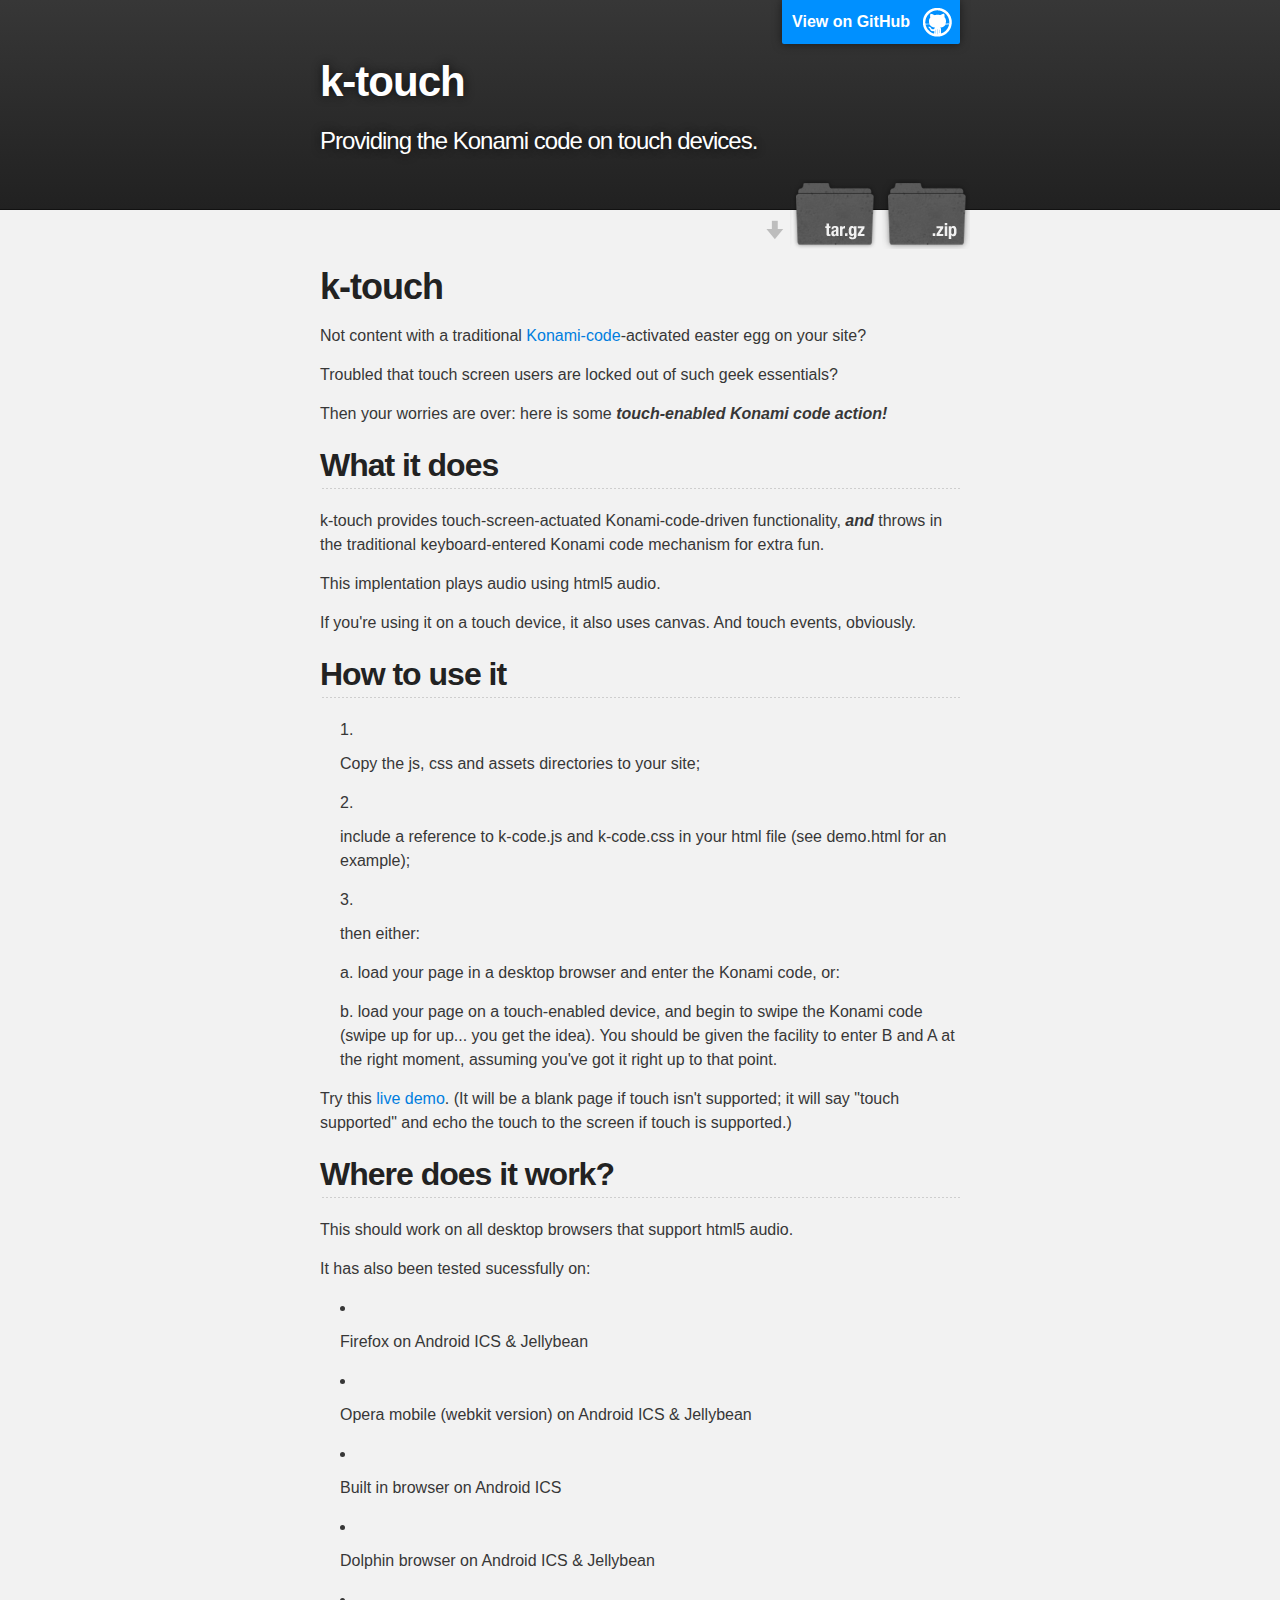
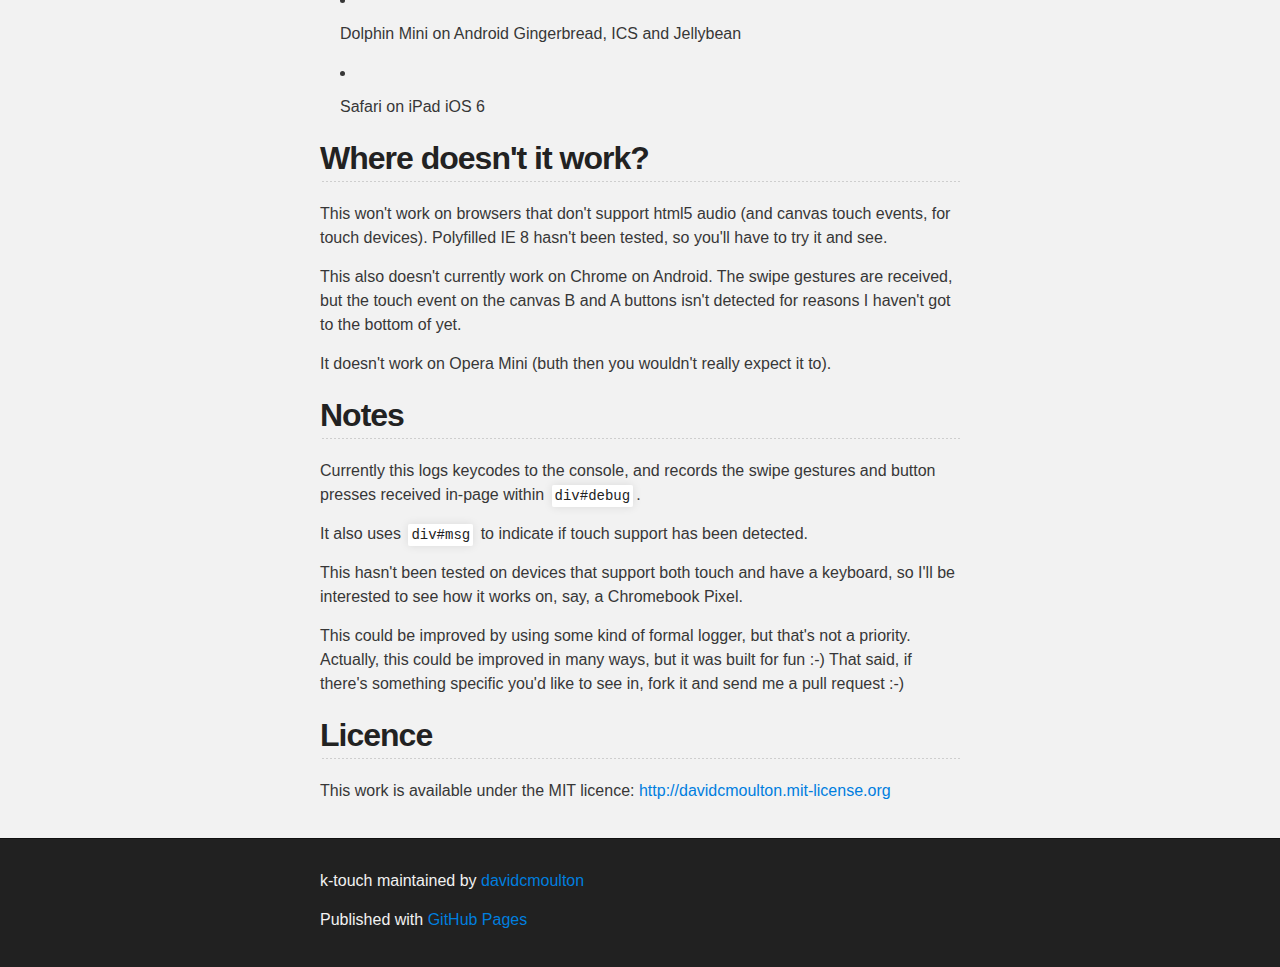
<file: index.html>
<!DOCTYPE html>
<html>

  <head>
    <meta charset='utf-8' />
    <meta http-equiv="X-UA-Compatible" content="chrome=1" />
    <meta name="description" content="k-touch : Providing the Konami code on touch devices." />

    <link rel="stylesheet" type="text/css" media="screen" href="stylesheets/stylesheet.css">

    <title>k-touch</title>
  </head>

  <body>

    <!-- HEADER -->
    <div id="header_wrap" class="outer">
        <header class="inner">
          <a id="forkme_banner" href="https://github.com/davidcmoulton/k-touch">View on GitHub</a>

          <h1 id="project_title">k-touch</h1>
          <h2 id="project_tagline">Providing the Konami code on touch devices.</h2>

            <section id="downloads">
              <a class="zip_download_link" href="https://github.com/davidcmoulton/k-touch/zipball/master">Download this project as a .zip file</a>
              <a class="tar_download_link" href="https://github.com/davidcmoulton/k-touch/tarball/master">Download this project as a tar.gz file</a>
            </section>
        </header>
    </div>

    <!-- MAIN CONTENT -->
    <div id="main_content_wrap" class="outer">
      <section id="main_content" class="inner">
        <h1>
<a name="k-touch" class="anchor" href="#k-touch"><span class="octicon octicon-link"></span></a>k-touch</h1>

<p>Not content with a traditional <a href="http://en.wikipedia.org/wiki/List_of_Konami_code_games">Konami-code</a>-activated easter egg on your site?</p>

<p>Troubled that touch screen users are locked out of such geek essentials?</p>

<p>Then your worries are over: here is some <strong><em>touch-enabled Konami code action!</em></strong></p>

<h2>
<a name="what-it-does" class="anchor" href="#what-it-does"><span class="octicon octicon-link"></span></a>What it does</h2>

<p>k-touch provides touch-screen-actuated Konami-code-driven functionality, <strong><em>and</em></strong> throws in the traditional keyboard-entered Konami code mechanism for extra fun.</p>

<p>This implentation plays audio using html5 audio.</p>

<p>If you're using it on a touch device, it also uses canvas. And touch events, obviously.</p>

<h2>
<a name="how-to-use-it" class="anchor" href="#how-to-use-it"><span class="octicon octicon-link"></span></a>How to use it</h2>

<ol>
<li><p>Copy the js, css and assets directories to your site;</p></li>
<li><p>include a reference to k-code.js and k-code.css in your html file (see demo.html for an example);</p></li>
<li>
<p>then either:</p>

<p>a. load your page in a desktop browser and enter the Konami code, or:</p>

<p>b. load your page on a touch-enabled device, and begin to swipe the Konami code (swipe up for up... you get the idea). You should be given the facility to enter B and A at the right moment, assuming you've got it right up to that point.</p>
</li>
</ol><p>Try this <a href="http://davidcmoulton.github.io/k-touch/demo.html">live demo</a>. (It will be a blank page if touch isn't supported; it will say "touch supported" and echo the touch to the screen if touch is supported.)</p>

<h2>
<a name="where-does-it-work" class="anchor" href="#where-does-it-work"><span class="octicon octicon-link"></span></a>Where does it work?</h2>

<p>This should work on all desktop browsers that support html5 audio.</p>

<p>It has also been tested sucessfully on:</p>

<ul>
<li><p>Firefox on Android ICS &amp; Jellybean</p></li>
<li><p>Opera mobile (webkit version) on Android ICS &amp; Jellybean</p></li>
<li><p>Built in browser on Android ICS</p></li>
<li><p>Dolphin browser on Android ICS &amp; Jellybean</p></li>
<li><p>Dolphin Mini on Android Gingerbread, ICS and Jellybean</p></li>
<li><p>Safari on iPad iOS 6  </p></li>
</ul><h2>
<a name="where-doesnt-it-work" class="anchor" href="#where-doesnt-it-work"><span class="octicon octicon-link"></span></a>Where doesn't it work?</h2>

<p>This won't work on browsers that don't support html5 audio (and canvas touch events, for touch devices). Polyfilled IE 8 hasn't been tested, so you'll have to try it and see. </p>

<p>This also doesn't currently work on Chrome on Android. The swipe gestures are received, but the touch event on the canvas B and A buttons isn't detected for reasons I haven't got to the bottom of yet.</p>

<p>It doesn't work on Opera Mini (buth then you wouldn't really expect it to).</p>

<h2>
<a name="notes" class="anchor" href="#notes"><span class="octicon octicon-link"></span></a>Notes</h2>

<p>Currently this logs keycodes to the console, and records the swipe gestures and button presses received in-page within <code>div#debug</code>.</p>

<p>It also uses <code>div#msg</code> to indicate if touch support has been detected.</p>

<p>This hasn't been tested on devices that support both touch and have a keyboard, so I'll be interested to see how it works on, say, a Chromebook Pixel.</p>

<p>This could be improved by using some kind of formal logger, but that's not a priority. Actually, this could be improved in many ways, but it was built for fun :-) That said, if there's something specific you'd like to see in, fork it and send me a pull request :-)</p>

<h2>
<a name="licence" class="anchor" href="#licence"><span class="octicon octicon-link"></span></a>Licence</h2>

<p>This work is available under the MIT licence: <a href="http://davidcmoulton.mit-license.org">http://davidcmoulton.mit-license.org</a></p>
      </section>
    </div>

    <!-- FOOTER  -->
    <div id="footer_wrap" class="outer">
      <footer class="inner">
        <p class="copyright">k-touch maintained by <a href="https://github.com/davidcmoulton">davidcmoulton</a></p>
        <p>Published with <a href="http://pages.github.com">GitHub Pages</a></p>
      </footer>
    </div>

    

  </body>
</html>
</file>
<file: stylesheets/stylesheet.css>
/*******************************************************************************
Slate Theme for GitHub Pages
by Jason Costello, @jsncostello
*******************************************************************************/

@import url(pygment_trac.css);

/*******************************************************************************
MeyerWeb Reset
*******************************************************************************/

html, body, div, span, applet, object, iframe,
h1, h2, h3, h4, h5, h6, p, blockquote, pre,
a, abbr, acronym, address, big, cite, code,
del, dfn, em, img, ins, kbd, q, s, samp,
small, strike, strong, sub, sup, tt, var,
b, u, i, center,
dl, dt, dd, ol, ul, li,
fieldset, form, label, legend,
table, caption, tbody, tfoot, thead, tr, th, td,
article, aside, canvas, details, embed,
figure, figcaption, footer, header, hgroup,
menu, nav, output, ruby, section, summary,
time, mark, audio, video {
  margin: 0;
  padding: 0;
  border: 0;
  font: inherit;
  vertical-align: baseline;
}

/* HTML5 display-role reset for older browsers */
article, aside, details, figcaption, figure,
footer, header, hgroup, menu, nav, section {
  display: block;
}

ol, ul {
  list-style: none;
}

blockquote, q {
}

table {
  border-collapse: collapse;
  border-spacing: 0;
}

a:focus {
  outline: none;
}

/*******************************************************************************
Theme Styles
*******************************************************************************/

body {
  box-sizing: border-box;
  color:#373737;
  background: #212121;
  font-size: 16px;
  font-family: 'Myriad Pro', Calibri, Helvetica, Arial, sans-serif;
  line-height: 1.5;
  -webkit-font-smoothing: antialiased;
}

h1, h2, h3, h4, h5, h6 {
  margin: 10px 0;
  font-weight: 700;
  color:#222222;
  font-family: 'Lucida Grande', 'Calibri', Helvetica, Arial, sans-serif;
  letter-spacing: -1px;
}

h1 {
  font-size: 36px;
  font-weight: 700;
}

h2 {
  padding-bottom: 10px;
  font-size: 32px;
  background: url('../images/bg_hr.png') repeat-x bottom;
}

h3 {
  font-size: 24px;
}

h4 {
  font-size: 21px;
}

h5 {
  font-size: 18px;
}

h6 {
  font-size: 16px;
}

p {
  margin: 10px 0 15px 0;
}

footer p {
  color: #f2f2f2;
}

a {
  text-decoration: none;
  color: #007edf;
  text-shadow: none;

  transition: color 0.5s ease;
  transition: text-shadow 0.5s ease;
  -webkit-transition: color 0.5s ease;
  -webkit-transition: text-shadow 0.5s ease;
  -moz-transition: color 0.5s ease;
  -moz-transition: text-shadow 0.5s ease;
  -o-transition: color 0.5s ease;
  -o-transition: text-shadow 0.5s ease;
  -ms-transition: color 0.5s ease;
  -ms-transition: text-shadow 0.5s ease;
}

#main_content a:hover {
  color: #0069ba;
  text-shadow: #0090ff 0px 0px 2px;
}

footer a:hover {
  color: #43adff;
  text-shadow: #0090ff 0px 0px 2px;
}

em {
  font-style: italic;
}

strong {
  font-weight: bold;
}

img {
  position: relative;
  margin: 0 auto;
  max-width: 739px;
  padding: 5px;
  margin: 10px 0 10px 0;
  border: 1px solid #ebebeb;

  box-shadow: 0 0 5px #ebebeb;
  -webkit-box-shadow: 0 0 5px #ebebeb;
  -moz-box-shadow: 0 0 5px #ebebeb;
  -o-box-shadow: 0 0 5px #ebebeb;
  -ms-box-shadow: 0 0 5px #ebebeb;
}

pre, code {
  width: 100%;
  color: #222;
  background-color: #fff;

  font-family: Monaco, "Bitstream Vera Sans Mono", "Lucida Console", Terminal, monospace;
  font-size: 14px;

  border-radius: 2px;
  -moz-border-radius: 2px;
  -webkit-border-radius: 2px;



}

pre {
  width: 100%;
  padding: 10px;
  box-shadow: 0 0 10px rgba(0,0,0,.1);
  overflow: auto;
}

code {
  padding: 3px;
  margin: 0 3px;
  box-shadow: 0 0 10px rgba(0,0,0,.1);
}

pre code {
  display: block;
  box-shadow: none;
}

blockquote {
  color: #666;
  margin-bottom: 20px;
  padding: 0 0 0 20px;
  border-left: 3px solid #bbb;
}

ul, ol, dl {
  margin-bottom: 15px
}

ul li {
  list-style: inside;
  padding-left: 20px;
}

ol li {
  list-style: decimal inside;
  padding-left: 20px;
}

dl dt {
  font-weight: bold;
}

dl dd {
  padding-left: 20px;
  font-style: italic;
}

dl p {
  padding-left: 20px;
  font-style: italic;
}

hr {
  height: 1px;
  margin-bottom: 5px;
  border: none;
  background: url('../images/bg_hr.png') repeat-x center;
}

table {
  border: 1px solid #373737;
  margin-bottom: 20px;
  text-align: left;
 }

th {
  font-family: 'Lucida Grande', 'Helvetica Neue', Helvetica, Arial, sans-serif;
  padding: 10px;
  background: #373737;
  color: #fff;
 }

td {
  padding: 10px;
  border: 1px solid #373737;
 }

form {
  background: #f2f2f2;
  padding: 20px;
}

img {
  width: 100%;
  max-width: 100%;
}

/*******************************************************************************
Full-Width Styles
*******************************************************************************/

.outer {
  width: 100%;
}

.inner {
  position: relative;
  max-width: 640px;
  padding: 20px 10px;
  margin: 0 auto;
}

#forkme_banner {
  display: block;
  position: absolute;
  top:0;
  right: 10px;
  z-index: 10;
  padding: 10px 50px 10px 10px;
  color: #fff;
  background: url('../images/blacktocat.png') #0090ff no-repeat 95% 50%;
  font-weight: 700;
  box-shadow: 0 0 10px rgba(0,0,0,.5);
  border-bottom-left-radius: 2px;
  border-bottom-right-radius: 2px;
}

#header_wrap {
  background: #212121;
  background: -moz-linear-gradient(top, #373737, #212121);
  background: -webkit-linear-gradient(top, #373737, #212121);
  background: -ms-linear-gradient(top, #373737, #212121);
  background: -o-linear-gradient(top, #373737, #212121);
  background: linear-gradient(top, #373737, #212121);
}

#header_wrap .inner {
  padding: 50px 10px 30px 10px;
}

#project_title {
  margin: 0;
  color: #fff;
  font-size: 42px;
  font-weight: 700;
  text-shadow: #111 0px 0px 10px;
}

#project_tagline {
  color: #fff;
  font-size: 24px;
  font-weight: 300;
  background: none;
  text-shadow: #111 0px 0px 10px;
}

#downloads {
  position: absolute;
  width: 210px;
  z-index: 10;
  bottom: -40px;
  right: 0;
  height: 70px;
  background: url('../images/icon_download.png') no-repeat 0% 90%;
}

.zip_download_link {
  display: block;
  float: right;
  width: 90px;
  height:70px;
  text-indent: -5000px;
  overflow: hidden;
  background: url(../images/sprite_download.png) no-repeat bottom left;
}

.tar_download_link {
  display: block;
  float: right;
  width: 90px;
  height:70px;
  text-indent: -5000px;
  overflow: hidden;
  background: url(../images/sprite_download.png) no-repeat bottom right;
  margin-left: 10px;
}

.zip_download_link:hover {
  background: url(../images/sprite_download.png) no-repeat top left;
}

.tar_download_link:hover {
  background: url(../images/sprite_download.png) no-repeat top right;
}

#main_content_wrap {
  background: #f2f2f2;
  border-top: 1px solid #111;
  border-bottom: 1px solid #111;
}

#main_content {
  padding-top: 40px;
}

#footer_wrap {
  background: #212121;
}



/*******************************************************************************
Small Device Styles
*******************************************************************************/

@media screen and (max-width: 480px) {
  body {
    font-size:14px;
  }

  #downloads {
    display: none;
  }

  .inner {
    min-width: 320px;
    max-width: 480px;
  }

  #project_title {
  font-size: 32px;
  }

  h1 {
    font-size: 28px;
  }

  h2 {
    font-size: 24px;
  }

  h3 {
    font-size: 21px;
  }

  h4 {
    font-size: 18px;
  }

  h5 {
    font-size: 14px;
  }

  h6 {
    font-size: 12px;
  }

  code, pre {
    min-width: 320px;
    max-width: 480px;
    font-size: 11px;
  }

}
</file>
